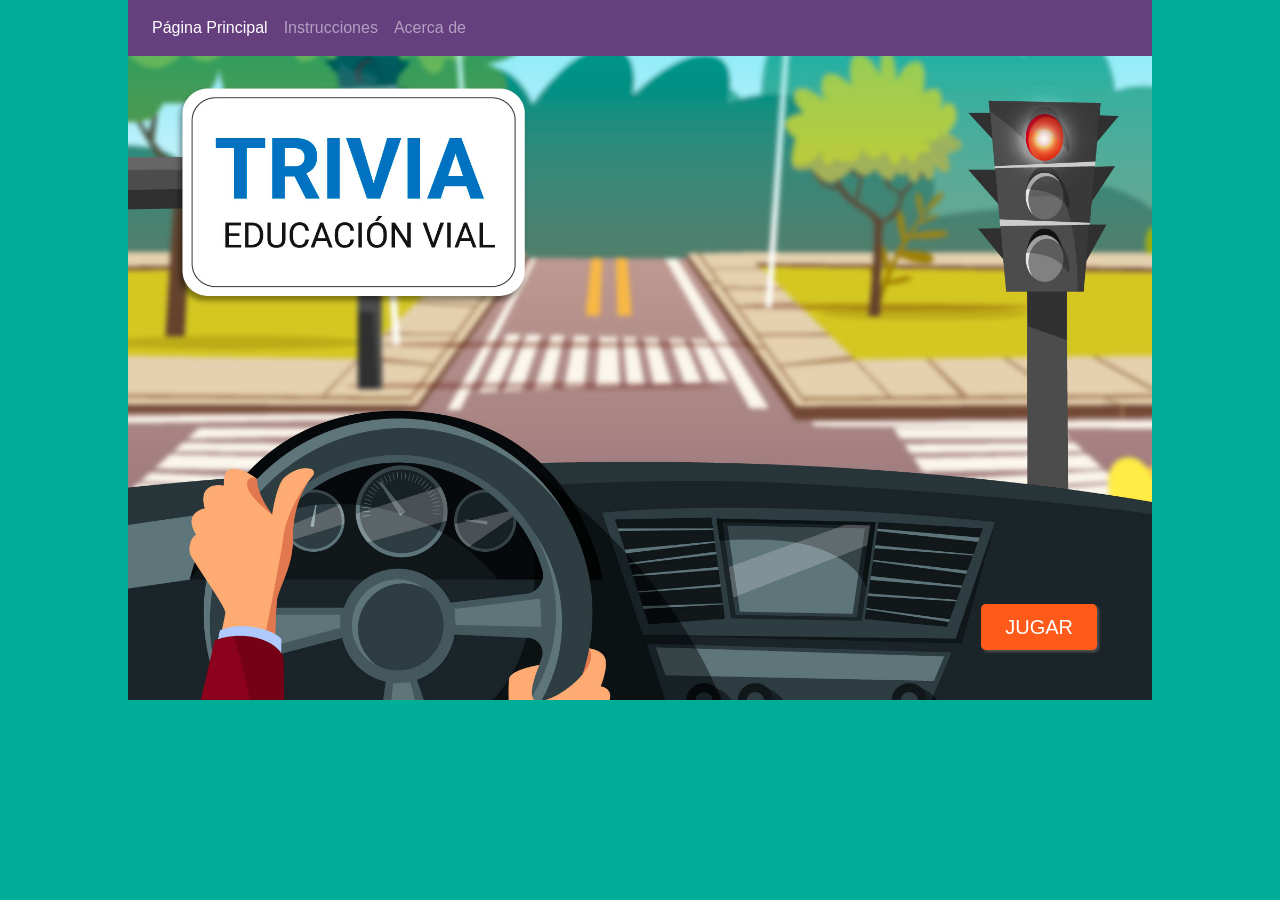
<file: TP web2 (decima edicion)/index.html>
<!DOCTYPE html>
<html lang="en"><head><meta http-equiv="Content-Type" content="text/html; charset=UTF-8">
	<meta name="viewport" content="width=device-width, initial-scale=1, shrink-to-fit=no">
	<meta name="description" content="">
	<meta name="author" content="">
	<link rel="icon" href="img/icon.png">

	<title>Trivia Educación Vial - Aprendé programando</title>

	<!-- Bootstrap core CSS -->
	<link href="./css/bootstrap.min.css" rel="stylesheet">

	<!-- Estilos del sitio -->
	<link href="./css/estilos.css" rel="stylesheet">
</head>

<body>

	<main role="main" class="container fill">

		<nav class="navbar navbar-expand-md navbar-dark trivia-bg-purpura">
			<button class="navbar-toggler" type="button" data-toggle="collapse" data-target="#navbarCollapse" aria-controls="navbarCollapse" aria-expanded="false" aria-label="Toggle navigation">
				<span class="navbar-toggler-icon"></span>
			</button>
			<div class="collapse navbar-collapse" id="navbarCollapse">
				<ul class="navbar-nav mr-auto">
					<li class="nav-item active">
						<a class="nav-link" href="index.html">Página Principal</a>
					</li>
					<li class="nav-item">
						<a class="nav-link" href="instrucciones.html">Instrucciones</a>
					</li>
					<li class="nav-item">
						<a class="nav-link" href="acerca_de.html">Acerca de</a>
					</li>
				</ul>
			</div>
		</nav>

		<div id="pantalla-inicio" class="container">
			<a id="inicio-boton-jugar" class="btn btn-lg btn-primary px-4 trivia-bg-naranja-obscuro trivia-border-none trivia-box-shadow" href="#" role="button">JUGAR</a>
		</div>

		<div id="header" class="row d-none">
			<div class="col-12 px-0">
				<img src="img/header_desktop.jpg" class="d-none d-md-block w-100" />
				<img src="img/header_mobile.jpg" class="d-block d-md-none w-100" />
			</div>
		</div>

		<div id="pantalla-juego" class="d-none container px-1 px-md-3  px-lg-5">

			<div class="row">
				<div class="col-12 col-md-6 mt-4">
					<div class="trivia-tarjeta trivia-bg-blanco trivia-box-shadow">
						<div class="p-2 p-md-3 trivia-bg-naranja-claro titulo">
							<span id="pregunta-numero">x)</span>
							<span id="pregunta-texto">***************</span>
						</div>

						<div class="p-2 p-md-3 text-center cuerpo">
							<img id="pregunta-imagen" src="img/preguntas/imagen-generica.jpg">
						</div>
					</div>
				</div>

				<div class="col-12 col-md-6 mt-4">
					<div id="opciones">
						<div class="opc1 p-2 p-md-3 trivia-opcion trivia-bg-blanco trivia-box-shadow">
							<input type="radio" name="respuesta" id="opc1" value="Opción 1"> <label for="opc1">Opción 1</label>
						</div>

						<div class="opc2 p-2 p-md-3 trivia-opcion trivia-bg-blanco trivia-box-shadow">
							<input type="radio" name="respuesta" id="opc2" value="Opción 2"> <label for="opc2">Opción 2</label>
						</div>

						<div class="opc3 p-2 p-md-3 trivia-opcion trivia-bg-blanco trivia-box-shadow">
							<input type="radio" name="respuesta" id="opc3" value="Opción 3"> <label for="opc3">Opción 3</label>
						</div>
					</div>
					<div class="p-1 text-right">
						<a id="boton-verificar" class="btn btn-primary trivia-bg-naranja-obscuro trivia-border-none trivia-box-shadow" href="#">Verificar</a>
						<a id="boton-siguiente" class="d-none btn btn-primary trivia-bg-naranja-obscuro trivia-border-none trivia-box-shadow" href="#">Siguiente</a>
					</div>
				</div>
			</div>

		</div>

		<div id="pantalla-resultado" class="d-none container px-1 px-md-3  px-lg-5">
			<div class="row">
				<div class="col-12 col-md-10 col-lg-10 mx-auto mt-5">
					<div  class="trivia-tarjeta trivia-bg-blanco trivia-box-shadow">
						<div class="p-2 p-md-3 trivia-bg-rosa-obscuro titulo">
							<h4>RESULTADO</h4>
						</div>

						<div class="container p-2 p-md-3 trivia-texto-color-rosa-obscuro">

							<div class="row align-items-center">
								<div class="col-12 col-md-5 text-center">
									<img src="img/feedback-bien.jpg" class="trivia-resultado-bien" />
									<img src="img/feedback-mal.jpg" class="trivia-resultado-mal" />
								</div>
								<div class="col-12 col-md-7">
									<h1 class="mb-2 trivia-texto-color-verde trivia-resultado-bien">¡Muy Bien!</h1>
									<p class="mb-2 trivia-resultado-bien">
										Tus Conocimientos de educación vial son excelentes
									</p>
									<h1 class="mb-2 trivia-texto-color-rojo trivia-resultado-mal">Ooh no!</h1>
									<p class="mb-2 trivia-resultado-mal">
										Tenés que seguir practicando
									</p>
									<h2><span id="resultado-puntos"></span></h2>
								</div>
							</div>

							<div class="row align-items-center">
								<div class="col-12 text-right">
									<a id="resultado-boton-volver-a-jugar" class="btn btn-lg btn-primary px-4 trivia-bg-naranja-obscuro trivia-border-none trivia-box-shadow" href="#" role="button">VOLVER A JUGAR</a>
								</div>
							</div>

						</div>
					</div>
				</div>
			</div>
		</div>

	</main>

	<!-- script general para elementos gráficos del template html -->
	<script type="text/javascript" src="js/script.js"></script>

	<!-- scripts del juego -->
	<script type="text/javascript" src="js/datos_preguntas.js"></script>
	<script type="text/javascript" src="js/mi_codigo.js"></script>


</body>
</html>
</file>
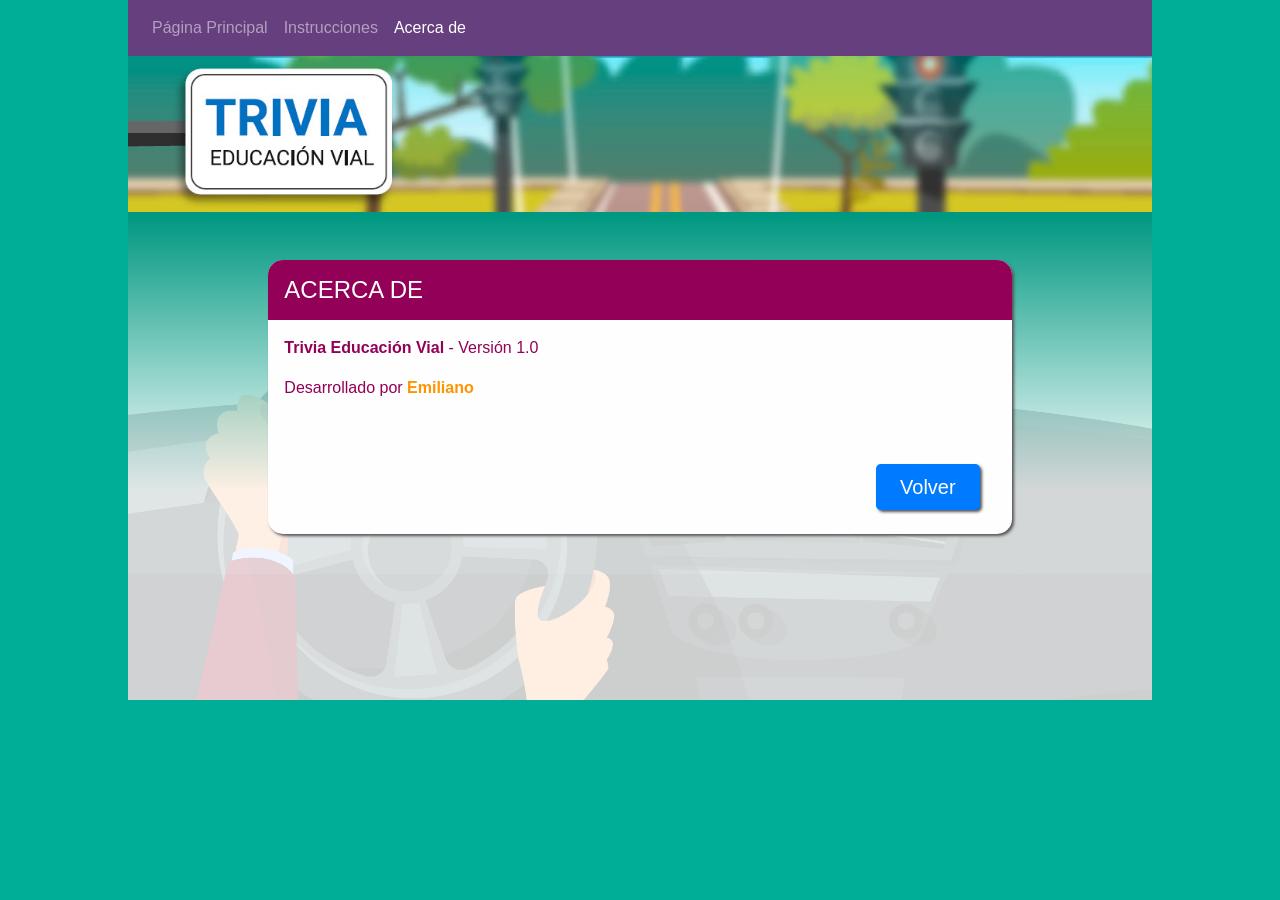
<file: TP web2 (decima edicion)/acerca_de.html>
<!DOCTYPE html>
<html lang="en"><head><meta http-equiv="Content-Type" content="text/html; charset=UTF-8">
	<meta name="viewport" content="width=device-width, initial-scale=1, shrink-to-fit=no">
	<meta name="description" content="">
	<meta name="author" content="">
	<link rel="icon" href="img/icon.png">

	<title>Acerca De | Trivia Educación Vial - Aprendé programando</title>

	<!-- Bootstrap core CSS -->
	<link href="./css/bootstrap.min.css" rel="stylesheet">

	<!-- Estilos del sitio -->
	<link href="./css/estilos.css" rel="stylesheet">
</head>

<body>


	<main role="main" class="container fill">
		
		<nav class="navbar navbar-expand-md navbar-dark trivia-bg-purpura">
			<button class="navbar-toggler" type="button" data-toggle="collapse" data-target="#navbarCollapse" aria-controls="navbarCollapse" aria-expanded="false" aria-label="Toggle navigation">
				<span class="navbar-toggler-icon"></span>
			</button>
			<div class="collapse navbar-collapse" id="navbarCollapse">
				<ul class="navbar-nav mr-auto">
					<li class="nav-item">
						<a class="nav-link" href="index.html">Página Principal</a>
					</li>
					<li class="nav-item">
						<a class="nav-link" href="instrucciones.html">Instrucciones</a>
					</li>
					<li class="nav-item active">
						<a class="nav-link" href="acerca_de.html">Acerca de</a>
					</li>
				</ul>
			</div>
		</nav>
		
		<div id="header" class="row">
			<div class="col-12 px-0">
				<img src="img/header_desktop.jpg" class="d-none d-md-block w-100" />
				<img src="img/header_mobile.jpg" class="d-block d-md-none w-100" />
			</div>
		</div>
		
		<div id="pantalla-acerca_de" class="container fill px-1 px-md-3  px-lg-5">
			<div class="row">
				<div class="col-12 col-md-10 col-lg-10 mx-auto mt-5">
					<div  id="acerca_de" class="trivia-tarjeta trivia-bg-blanco trivia-box-shadow">
						<div class="rounded-top p-2 p-md-3 trivia-bg-rosa-obscuro titulo">
							<h4>Acerca De</h4>
						</div>
						
						<div class="p-2 p-md-3 trivia-texto-color-rosa-obscuro">
							<p>
								<strong>
									Trivia Educación Vial
								</strong>
								- Versión 1.0
							</p>
							<p>
								Desarrollado por 
								<strong class="trivia-texto-color-naranja-claro nombre-alumno">
									***
								</strong>
							</p>
              <div class="text-right pt-5 pb-2">
                <a class="btn btn-lg btn-primary px-4 mr-3 trivia-border-none trivia-box-shadow" href="index.html" role="button">Volver</a>
              </div>
						</div>
					</div>
				</div>
			</div>
		</div>
		
	</main>

	<!-- script general para elementos gráficos del template html -->
	
	
	<!-- scripts del juego -->
	<script type="text/javascript" src="js/datos_preguntas.js"></script>
	<script type="text/javascript" src="js/mi_codigo.js"></script>
    <script type="text/javascript" src="js/script.js"></script>

</body>
</html>
</file>
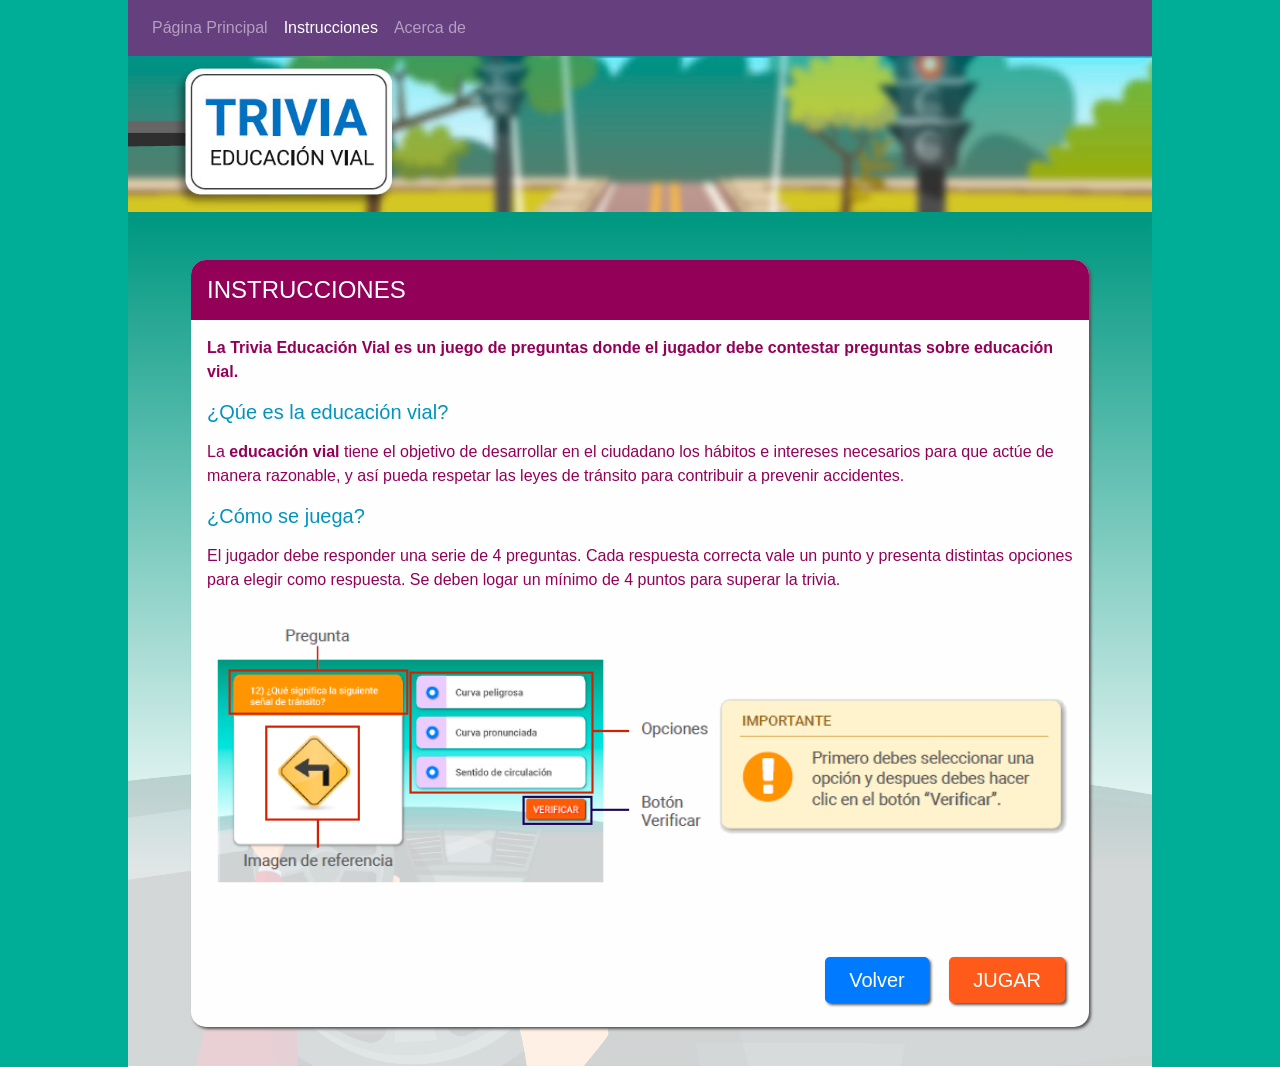
<file: TP web2 (decima edicion)/instrucciones.html>
<!DOCTYPE html>
<html lang="en"><head><meta http-equiv="Content-Type" content="text/html; charset=UTF-8">
	<meta name="viewport" content="width=device-width, initial-scale=1, shrink-to-fit=no">
	<meta name="description" content="">
	<meta name="author" content="">
	<link rel="icon" href="img/icon.png">

	<title>Instrucciones | Trivia Educación Vial - Aprendé programando</title>

	<!-- Bootstrap core CSS -->
	<link href="./css/bootstrap.min.css" rel="stylesheet">

	<!-- Estilos del sitio -->
	<link href="./css/estilos.css" rel="stylesheet">
</head>

<body>


	<main role="main" class="container fill">
		
		<nav class="navbar navbar-expand-md navbar-dark trivia-bg-purpura">
			<button class="navbar-toggler" type="button" data-toggle="collapse" data-target="#navbarCollapse" aria-controls="navbarCollapse" aria-expanded="false" aria-label="Toggle navigation">
				<span class="navbar-toggler-icon"></span>
			</button>
			<div class="collapse navbar-collapse" id="navbarCollapse">
				<ul class="navbar-nav mr-auto">
					<li class="nav-item">
						<a class="nav-link" href="index.html">Página Principal</a>
					</li>
					<li class="nav-item active">
						<a class="nav-link" href="instrucciones.html">Instrucciones</a>
					</li>
					<li class="nav-item">
						<a class="nav-link" href="acerca_de.html">Acerca de</a>
					</li>
				</ul>
			</div>
		</nav>
		
		<div id="header" class="row">
			<div class="col-12 px-0">
				<img src="img/header_desktop.jpg" class="d-none d-md-block w-100" />
				<img src="img/header_mobile.jpg" class="d-block d-md-none w-100" />
			</div>
		</div>
		
		<div id="pantalla-instrucciones" class="container fill px-1 px-md-3  px-lg-5">
			<div class="row">
				<div class="col-12 mx-auto mt-5">
					<div  id="instrucciones" class="trivia-tarjeta trivia-bg-blanco trivia-box-shadow">
						<div class="rounded-top p-2 p-md-3 trivia-bg-rosa-obscuro titulo">
							<h4>Instrucciones</h4>
						</div>
						
						<div class="p-2 p-md-3 trivia-texto-color-rosa-obscuro">
							<p>
								<strong>
									La
									<span class="trivia-texto-naranja-claro">Trivia Educación Vial</span>
									es un juego de preguntas donde el jugador debe contestar
									preguntas sobre educación vial.
								</strong>
							</p>
							<p>
								<h5 class="trivia-texto-color-celeste">¿Qúe es la educación vial?</h5>
							</p>
							<p>
								La
								<strong>
								educación vial
								</strong>
								tiene el objetivo de desarrollar en el ciudadano los hábitos e intereses
								necesarios para que actúe de manera razonable, y así pueda respetar las leyes de tránsito
								para contribuir a prevenir accidentes.
							</p>
							
							<p>
								<h5 class="trivia-texto-color-celeste">
								¿Cómo se juega?
								</h5>
							</p>
							<p>
								El jugador debe responder una serie de <span id="max">XX</span> preguntas. Cada respuesta correcta vale un punto y presenta
                distintas opciones para elegir como respuesta. Se deben logar un mínimo de <span id="min">XX</span> puntos para superar la trivia.
							</p>
							<div class="container-fluid align-middle px-0 py-3">
								<div class="row align-items-center h-100">
									<div class="col-12 col-md-10 col-xl-7 mx-0 px-0">
										<img class="w-100" src="img/instrucciones_1.png" />
									</div>
									<div class="col-9 col-md-7 col-xl-5 mx-0 px-0 mt-3 mt-lx-0">
										<img class="w-100" src="img/instrucciones_2.png" />
									</div>
								</div>
							</div>
							<div class="text-right pt-5 pb-2">
                <a class="btn btn-lg btn-primary px-4 mr-3 trivia-border-none trivia-box-shadow" href="index.html" role="button">Volver</a>
								<a class="btn btn-lg btn-primary px-4 mr-2 trivia-bg-naranja-obscuro trivia-border-none trivia-box-shadow" href="index.html#jugar" role="button">JUGAR</a>
							</div>
						</div>
					</div>
				</div>
			</div>
		</div>
		
	</main>

	<!-- script general para elementos gráficos del template html -->
	
	
	<!-- scripts del juego -->
	<script type="text/javascript" src="js/datos_preguntas.js"></script>
	<script type="text/javascript" src="js/mi_codigo.js"></script>
    <script type="text/javascript" src="js/script.js"></script>

</body>
</html>
</file>
<file: TP web2 (decima edicion)/css/estilos.css>
/**********reset**********/
html,body
{
	width:100%;
	height:100%;
	padding:0;
	border:0;
	margin:0;
	font-family:Roboto,sans-serif;
}

body
{
	/*background-image:url(../img/bg_auto.png);
	background-repeat:no-repeat;
	background-position:center bottom;
	background-size:100% auto;*/
	background-color:#00AE97;

}

.trivia-border-none
{
	border:none;
}

h1,h2,h3,h4,h5
{
	padding:0;
	margin:0;
}

nav
{
	z-index:99999;
}

.container
{
	width:100%;
	max-width:100%;

	max-width:1024px;

	/*height:100%;*/

	padding:0;
}

.row
{
	margin:0;
}

main
{
	/*margin-top:-56px;*/
	/*padding-bottom:20px;*/


	/*background-image:url(../img/bg_auto.png);
	background-repeat:no-repeat;
	background-position:center bottom;
	background-size:100% auto;*/

	background-image:url(../img/bg_auto.png);
	background-repeat:no-repeat;
	background-position:center bottom;
	background-size:100% auto;
	background-color:white;

	min-height:190px;

}

@media (min-width: 400px)
{
	main
	{
		min-height:490px;
	}
}

@media (min-width: 1024px)
{
	main
	{
		min-height:700px;
	}
}

.btn-primary:not(:disabled):not(.disabled).active, .btn-primary:not(:disabled):not(.disabled):active, .show>.btn-primary.dropdown-toggle {
    color: initial;
    background-color: initial;
    border-color: initial;
	outline:initial;
}

/*********estilos generales***********/
.trivia-bg-purpura
{
	background-color:#663F7F;
}

.trivia-bg-rosa-obscuro
{
	background-color:#920057;
}

.trivia-bg-salmon
{
	background-color:#FF585E;
}

.trivia-bg-naranja-claro
{
	background-color:#FF9400;
}

.trivia-bg-naranja-obscuro,.trivia-bg-naranja-obscuro:hover
{
	background-color:#FF5A19;
}

.trivia-bg-verde
{
	background-color:#00B068;
}

.trivia-bg-blanco
{
	background-color:#FEFEFE;
}


.trivia-texto-color-rojo
{
	color:#C70029;
}

.trivia-texto-color-rosa-obscuro
{
	color:#920057;
}

.trivia-texto-color-celeste
{
	color:#0094BE;
}

.trivia-texto-color-naranja-claro
{
	color:#FF9400;
}

.trivia-texto-color-verde
{
	color:#00A327;
}

.trivia-box-shadow
{
	box-shadow:2px 2px 3px #555;
}

.btn.trivia-box-shadow:hover
{
	box-shadow:1px 1px 1px #444;
}

.trivia-text-shadow
{
	text-shadow:2px 2px 2px #444;
}


.trivia-tarjeta
{
	margin-bottom:40px;
}

.trivia-tarjeta .titulo
{
	color:white;
}

.trivia-tarjeta .cuerpo
{
	border:1px solid #B5B5B5;
	border-top:0;
}

.trivia-tarjeta,.trivia-opcion
{
	-webkit-border-radius: 15px;
	-moz-border-radius: 15px;
	border-radius: 15px;
	overflow:hidden;
}

/******************inicio*******************/
#pantalla-inicio
{
	background-color:#00AE97;
	background-image:url(../img/bg_home.jpg);
	background-size:contain;
	background-position:center 56px;
	background-repeat:no-repeat;

	position:relative;

	min-height: 100%;
    height: 100%;

	margin-top:-56px;
}

#inicio-logo
{
	position:absolute;
	left:30px;
	top:30px;
}

#inicio-boton-jugar
{
	position:absolute;
	bottom:50px;
	right:55px;
}

@media (min-width: 400px)
{
	#pantalla-inicio
	{
		height:55%;
		min-height:490px;
	}
}

@media (min-width: 1024px)
{
	#pantalla-inicio
	{
		height:100%;
		min-height:700px;
	}
}

/***************juego*****************/
#pantalla-juego
{
	/* Permalink - use to edit and share this gradient: http://colorzilla.com/gradient-editor/#009881+1,f5ffff+77 */
	background: rgb(0,152,129); /* Old browsers */
	background: -moz-linear-gradient(top, rgba(0,152,129,1) 1%, rgba(245,255,255,0.1) 77%); /* FF3.6-15 */
	background: -webkit-linear-gradient(top, rgba(0,152,129,1) 1%,rgba(245,255,255,0.1) 77%); /* Chrome10-25,Safari5.1-6 */
	background: linear-gradient(to bottom, rgba(0,152,129,1) 1%,rgba(245,255,255,0.1) 77%); /* W3C, IE10+, FF16+, Chrome26+, Opera12+, Safari7+ */
	filter: progid:DXImageTransform.Microsoft.gradient( startColorstr='#009881', endColorstr='#f5ffff',GradientType=0 ); /* IE6-9 */

}

.trivia-opcion
{
	margin-bottom:15px;
	font-weight:bold;
}

.trivia-opcion.correcta
{
	color:white;
	background-color:#00B068;
}

.trivia-opcion.erronea
{
	color:white;
	background-color:#FF585E;
}

.trivia-opcion label
{
  display: inline;
}

#pregunta-imagen
{
	width:55%;
	margin:auto;
}

#pregunta-numero,#pregunta-texto
{
	font-size:22px;
	line-height:25px;

}


#pantalla-resultado
{
	background-repeat:no-repeat;
	background-position:center bottom;
	background-size:100% auto;

	/* Permalink - use to edit and share this gradient: http://colorzilla.com/gradient-editor/#009881+1,f5ffff+77 */
	background: rgb(0,152,129); /* Old browsers */
	background: -moz-linear-gradient(top, rgba(0,152,129,1) 20%, rgba(245,255,255,0.1) 77%); /* FF3.6-15 */
	background: -webkit-linear-gradient(top, rgba(0,152,129,1) 20%,rgba(245,255,255,0.1) 77%); /* Chrome10-25,Safari5.1-6 */
	background: linear-gradient(to bottom, rgba(0,152,129,1) 20%,rgba(245,255,255,0.1) 77%); /* W3C, IE10+, FF16+, Chrome26+, Opera12+, Safari7+ */
	filter: progid:DXImageTransform.Microsoft.gradient( startColorstr='#009881', endColorstr='#f5ffff',GradientType=0 ); /* IE6-9 */

}

#pantalla-resultado h1,h2
{
	font-weight:bold;
}


#pantalla-resultado h1
{
	font-size:40px;
}

#pantalla-resultado h2
{
	font-size:35px;
}

#pantalla-resultado p
{
	font-size:25px;
}

#pantalla-resultado img
{
	width:60%;
	margin:auto;
}


#pantalla-resultado .trivia-resultado-bien,
#pantalla-resultado .trivia-resultado-mal
{
	display:none;
}

#pantalla-resultado.bien .trivia-resultado-bien
{
	display:block;
}
#pantalla-resultado.bien .trivia-resultado-mal
{
	display:none;
}


#pantalla-resultado.mal .trivia-resultado-mal
{
	display:block;
}
#pantalla-resultado.mal .trivia-resultado-bien
{
	display:none;
}

/***************Instrucciones, Acerca de*****************/

#pantalla-instrucciones,#pantalla-acerca_de
{
	/* Permalink - use to edit and share this gradient: http://colorzilla.com/gradient-editor/#009881+1,f5ffff+77 */
	background: rgb(0,152,129); /* Old browsers */
	background: -moz-linear-gradient(top, rgba(0,152,129,1) 1%, rgba(245,255,255,0.1) 77%); /* FF3.6-15 */
	background: -webkit-linear-gradient(top, rgba(0,152,129,1) 1%,rgba(245,255,255,0.1) 77%); /* Chrome10-25,Safari5.1-6 */
	background: linear-gradient(to bottom, rgba(0,152,129,1) 1%,rgba(245,255,255,0.1) 77%); /* W3C, IE10+, FF16+, Chrome26+, Opera12+, Safari7+ */
	filter: progid:DXImageTransform.Microsoft.gradient( startColorstr='#009881', endColorstr='#f5ffff',GradientType=0 ); /* IE6-9 */

}

#instrucciones .titulo, #acerca_de .titulo
{
	text-transform:uppercase;
}
</file>
